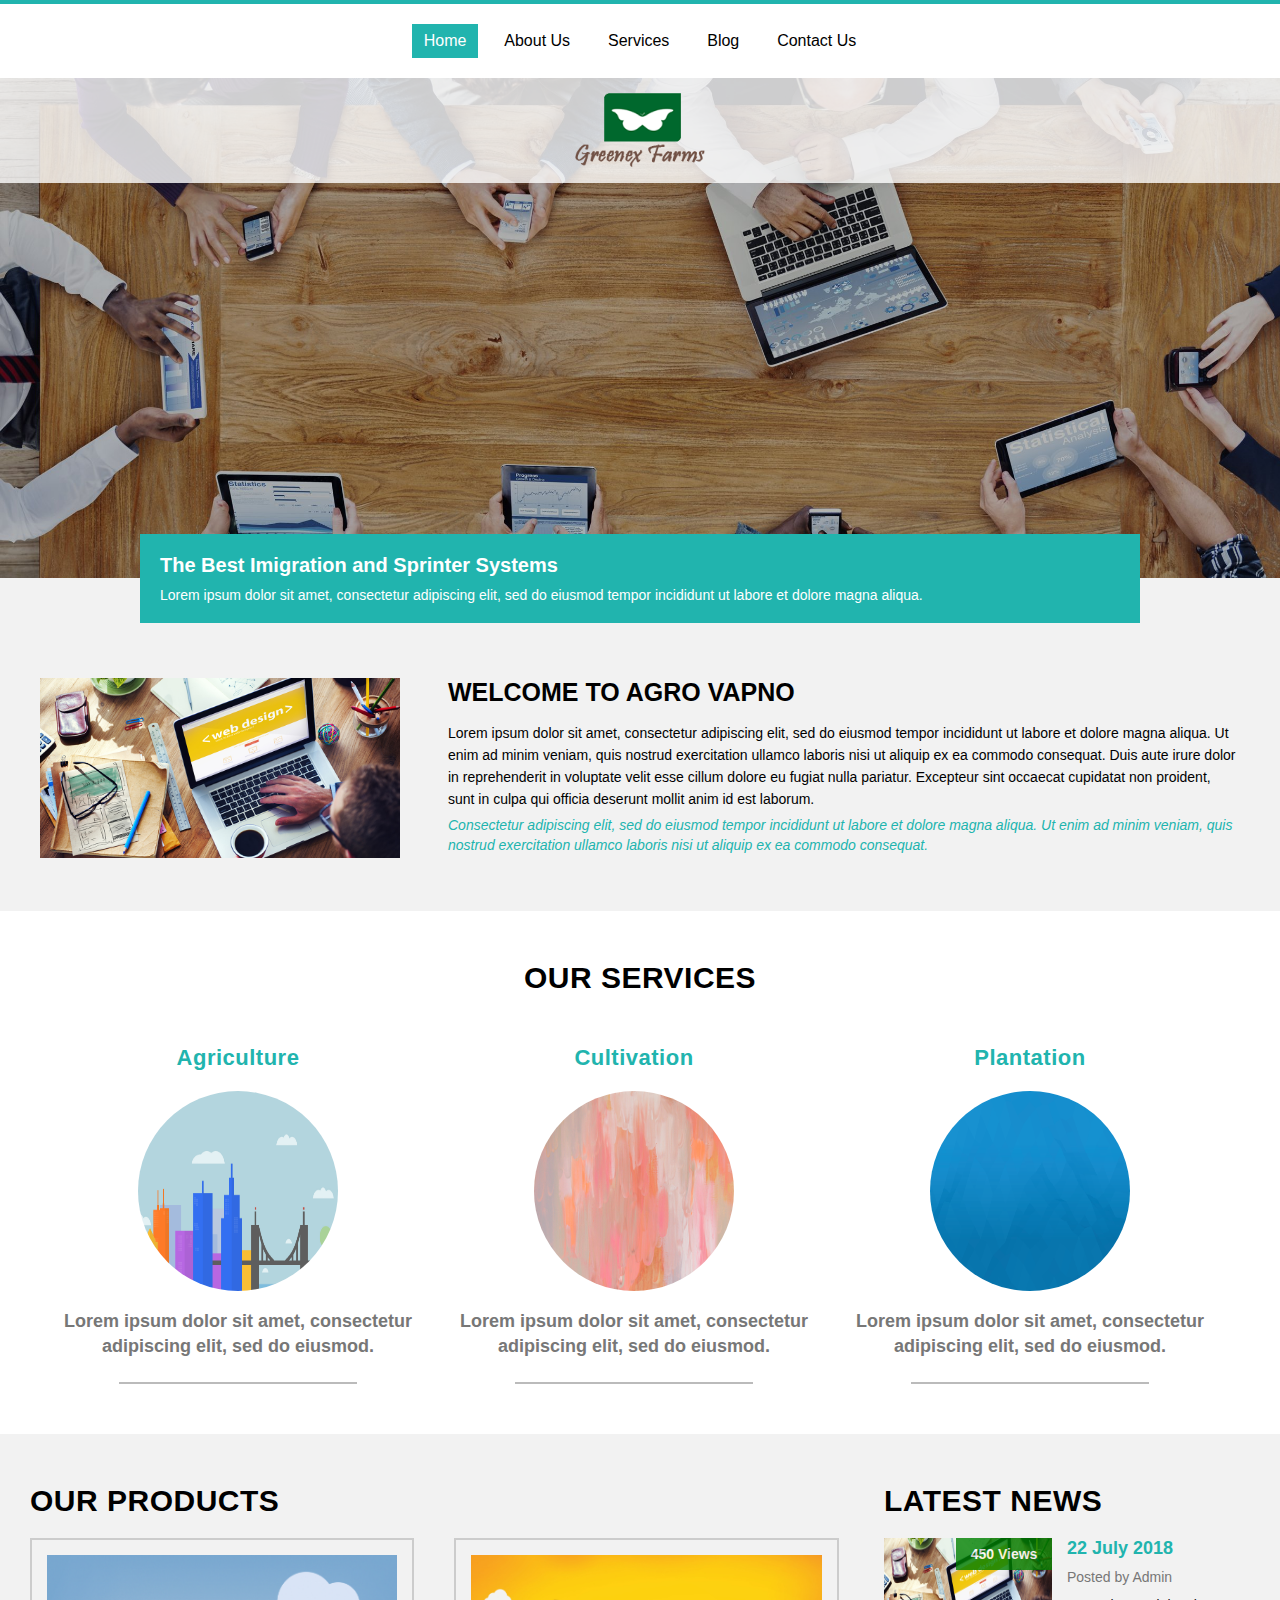
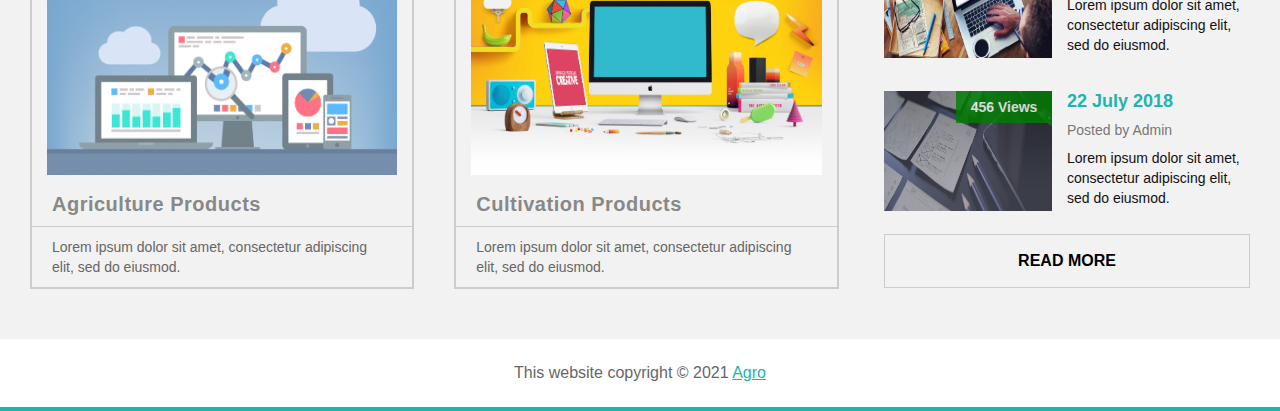
<file: index.html>
<!DOCTYPE html>
<html>
	<head>
		<title>AgroDrips - Home</title>
		<meta name="viewport" content= "width=device-width, initial-scale=1.0"> 
		<link rel="stylesheet" type="text/css" href="css/style.css">
		<link rel="stylesheet" type="text/css" href="css/responsive.css">
	</head>
	<body>

	<header class="nav">
		<ul>
			<li><a href="home.html" title="Home" class="active">Home</a></li>
			<li><a href="about-us.html" title="About Us">About Us</a></li>
			<li><a href="services.html" title="Services">Services</a></li>
			<li><a href="blog.html" title="Blog">Blog</a></li>
			<li><a href="contact-us.html" title="Contact Us">Contact Us</a></li>
		</ul>
	</header>

	<section class="banner">
		<div class="banner-logo">
			<h1 class="logo"><a href="home.html" title="Logo">Logo</a></h1>
		</div>
	</section>	
	
	<section class="banner-bottom">
		<div class="content">
			<h3>The Best Imigration and Sprinter Systems</h3>
			<p>Lorem ipsum dolor sit amet, consectetur adipiscing elit, sed do eiusmod tempor incididunt ut labore et dolore magna aliqua.</p>		
		</div>
	</section>

	<section class="about-section">
		<div class="wrapper">
			<div class="about-img">
				<img src="images/blog-banner.jpg">
			</div>
			<div class="about-cont">
				<h3>Welcome to Agro vapno</h3>
				<p>Lorem ipsum dolor sit amet, consectetur adipiscing elit, sed do eiusmod tempor incididunt ut labore et dolore magna aliqua. Ut enim ad minim veniam, quis nostrud exercitation ullamco laboris nisi ut aliquip ex ea commodo consequat. Duis aute irure dolor in reprehenderit in voluptate velit esse cillum dolore eu fugiat nulla pariatur. Excepteur sint occaecat cupidatat non proident, sunt in culpa qui officia deserunt mollit anim id est laborum.</p>
				<span>Consectetur adipiscing elit, sed do eiusmod tempor incididunt ut labore et dolore magna aliqua. Ut enim ad minim veniam, quis nostrud exercitation ullamco laboris nisi ut aliquip ex ea commodo consequat.</span>
			</div>
		</div>
	</section>

	<section class="service-section">
		<h2 class="title">Our services</h2>
		<div class="wrapper">
			<div class="services">
				<h3>Agriculture</h3>
				<img src="images/services1.jpg">
				<p>Lorem ipsum dolor sit amet, consectetur adipiscing elit, sed do eiusmod.</p>
			</div>
			<div class="services">
				<h3>Cultivation</h3>
				<img src="images/services2.jpg">
				<p>Lorem ipsum dolor sit amet, consectetur adipiscing elit, sed do eiusmod.</p>
			</div>
			<div class="services">
				<h3>Plantation</h3>
				<img src="images/services3.png">
				<p>Lorem ipsum dolor sit amet, consectetur adipiscing elit, sed do eiusmod.</p>
			</div>
		</div>
	</section>

	<section class="product-news-section bg-grey">
		<div class="products-section">
			<h3 class="title">Our Products</h3>
			<div class="products">
				<img src="images/product1.jpg">
				<h4>Agriculture Products</h4>
				<p>Lorem ipsum dolor sit amet, consectetur adipiscing elit, sed do eiusmod.</p>
			</div>
			<div class="products">
				<img src="images/product2.jpg">
				<h4>Cultivation Products</h4>
				<p>Lorem ipsum dolor sit amet, consectetur adipiscing elit, sed do eiusmod.</p>
			</div>
		</div>
		<div class="news-section">
			<h3 class="title">Latest News</h3>
			<ul>
				<li>
					<div class="news-img">
						<img src="images/blog-banner.jpg">
						<span class="views">450 Views</span>
					</div>
					<div class="news-info">
						<h5>22 July 2018</h5>
						<span>Posted by Admin</span>
						<p>Lorem ipsum dolor sit amet, consectetur adipiscing elit, sed do eiusmod.</p>
					</div>
				</li>
				<li>
					<div class="news-img">
						<img src="images/about-banner.jpg">
						<span class="views">456 Views</span>
					</div>
					<div class="news-info">
						<h5>22 July 2018</h5>
						<span>Posted by Admin</span>
						<p>Lorem ipsum dolor sit amet, consectetur adipiscing elit, sed do eiusmod.</p>
					</div>
				</li>
			</ul>
			<div class="readmore-btn">
				<a href="#" title="Read More">Read More</a>
			</div>
		</div>
	</section>
	<footer class="footer">
		<p>This website copyright &copy; 2021 <a href="home.html">Agro</a>
	</footer>

	</body>
</html>
</file>
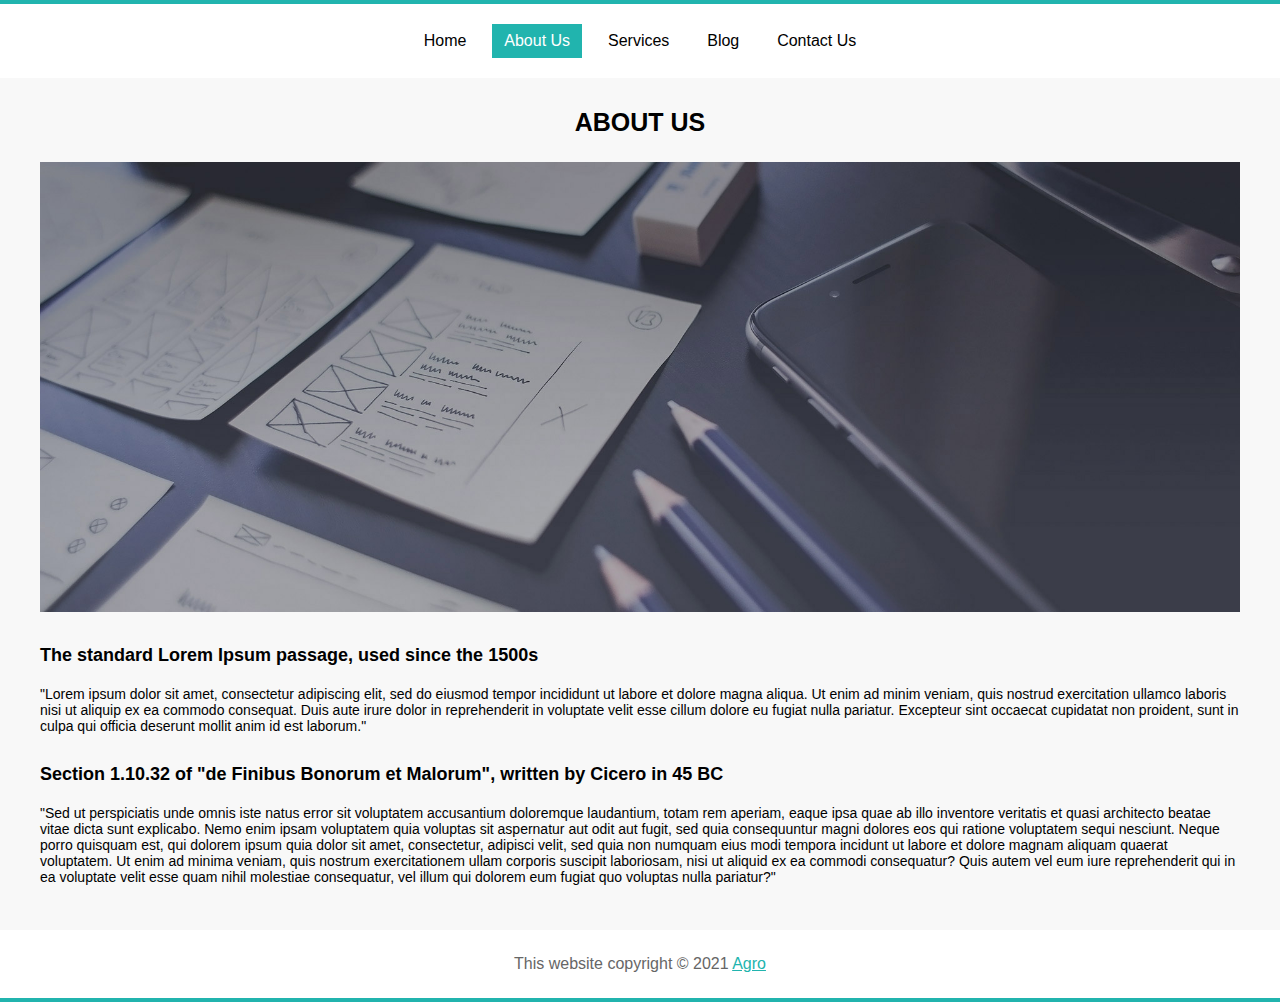
<file: about-us.html>
<!DOCTYPE html>
<html>
	<head>
		<title>AgroDrips - About Us</title>
		<meta name="viewport" content= "width=device-width, initial-scale=1.0"> 
		<link rel="stylesheet" type="text/css" href="css/style.css">
		<link rel="stylesheet" type="text/css" href="css/responsive.css">
	</head>
	<body>

	<header class="nav">
		<ul>
			<li><a href="home.html" title="Home">Home</a></li>
			<li><a href="about-us.html" title="About Us" class="active">About Us</a></li>
			<li><a href="services.html" title="Services">Services</a></li>
			<li><a href="blog.html" title="Blog">Blog</a></li>
			<li><a href="contact-us.html" title="Contact Us">Contact Us</a></li>
		</ul>
	</header>

	<section class="aboutus-section common-styles">
		<div class="wrapper">
			<h1>About us</h1>
			<img src="images/about-banner.jpg"/>
			<h3>The standard Lorem Ipsum passage, used since the 1500s</h3>
			<p>"Lorem ipsum dolor sit amet, consectetur adipiscing elit, sed do eiusmod tempor incididunt ut labore et dolore magna aliqua. Ut enim ad minim veniam, quis nostrud exercitation ullamco laboris nisi ut aliquip ex ea commodo consequat. Duis aute irure dolor in reprehenderit in voluptate velit esse cillum dolore eu fugiat nulla pariatur. Excepteur sint occaecat cupidatat non proident, sunt in culpa qui officia deserunt mollit anim id est laborum."</p>
			<h3>Section 1.10.32 of "de Finibus Bonorum et Malorum", written by Cicero in 45 BC</h3>
			<p>"Sed ut perspiciatis unde omnis iste natus error sit voluptatem accusantium doloremque laudantium, totam rem aperiam, eaque ipsa quae ab illo inventore veritatis et quasi architecto beatae vitae dicta sunt explicabo. Nemo enim ipsam voluptatem quia voluptas sit aspernatur aut odit aut fugit, sed quia consequuntur magni dolores eos qui ratione voluptatem sequi nesciunt. Neque porro quisquam est, qui dolorem ipsum quia dolor sit amet, consectetur, adipisci velit, sed quia non numquam eius modi tempora incidunt ut labore et dolore magnam aliquam quaerat voluptatem. Ut enim ad minima veniam, quis nostrum exercitationem ullam corporis suscipit laboriosam, nisi ut aliquid ex ea commodi consequatur? Quis autem vel eum iure reprehenderit qui in ea voluptate velit esse quam nihil molestiae consequatur, vel illum qui dolorem eum fugiat quo voluptas nulla pariatur?"</p>
		</div>
	</section>
	
	<footer class="footer">
		<p>This website copyright &copy; 2021 <a href="home.html">Agro</a>
	</footer>

	</body>
</html>
</file>
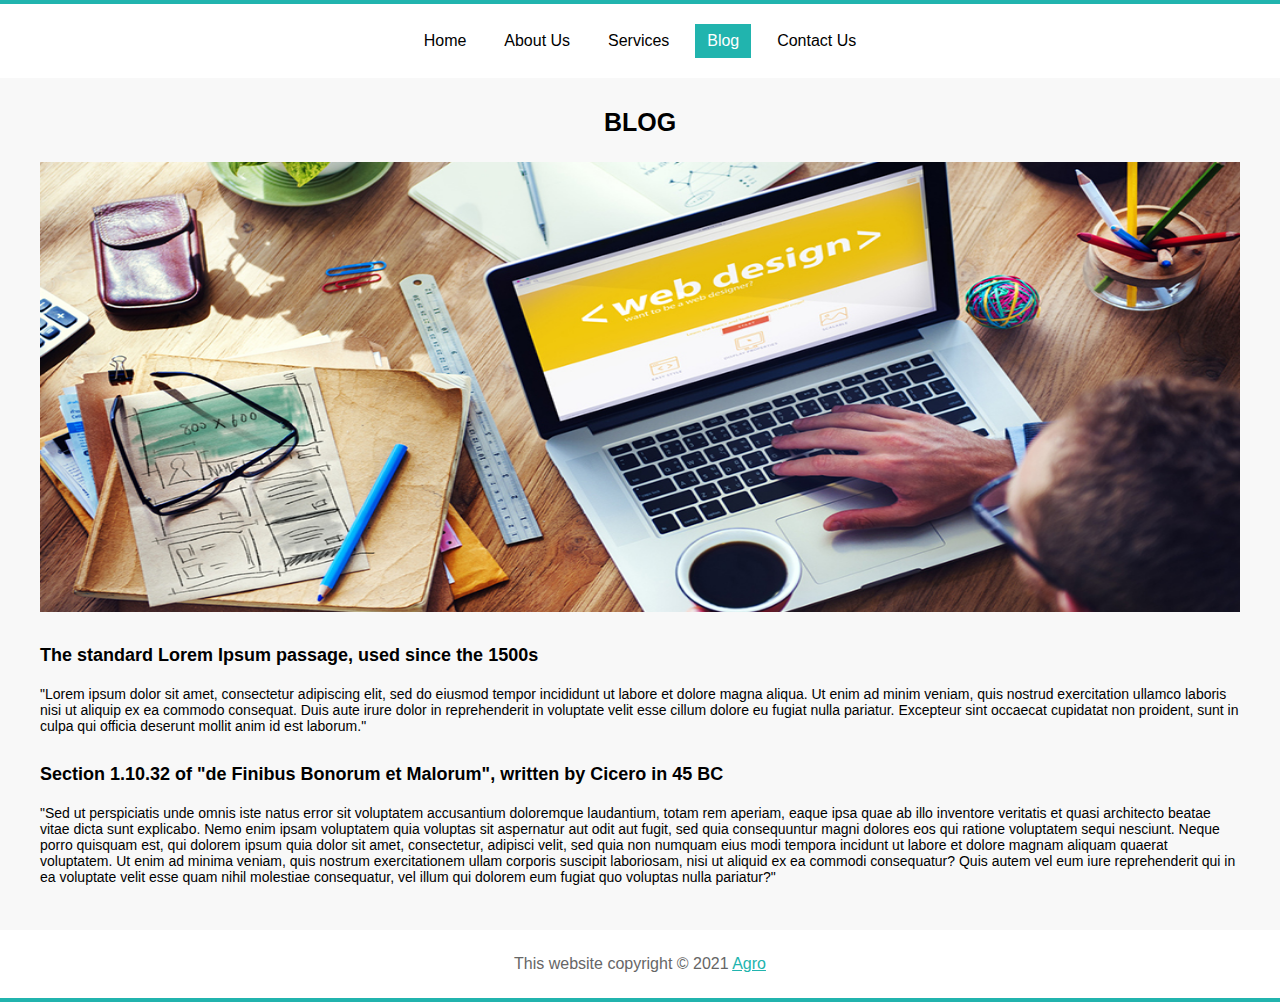
<file: blog.html>
<!DOCTYPE html>
<html>
	<head>
		<title>AgroDrips - Blog</title>
		<meta name="viewport" content= "width=device-width, initial-scale=1.0"> 
		<link rel="stylesheet" type="text/css" href="css/style.css">
		<link rel="stylesheet" type="text/css" href="css/responsive.css">
	</head>
	<body>

	<header class="nav">
		<ul>
			<li><a href="home.html" title="Home">Home</a></li>
			<li><a href="about-us.html" title="About Us">About Us</a></li>
			<li><a href="services.html" title="Services">Services</a></li>
			<li><a href="blog.html" title="Blog" class="active">Blog</a></li>
			<li><a href="contact-us.html" title="Contact Us">Contact Us</a></li>
		</ul>
	</header>

	<section class="blog-section common-styles">
		<div class="wrapper">
			<h1>Blog</h1>
			<img src="images/blog-banner.jpg"/>
			<h3>The standard Lorem Ipsum passage, used since the 1500s</h3>
			<p>"Lorem ipsum dolor sit amet, consectetur adipiscing elit, sed do eiusmod tempor incididunt ut labore et dolore magna aliqua. Ut enim ad minim veniam, quis nostrud exercitation ullamco laboris nisi ut aliquip ex ea commodo consequat. Duis aute irure dolor in reprehenderit in voluptate velit esse cillum dolore eu fugiat nulla pariatur. Excepteur sint occaecat cupidatat non proident, sunt in culpa qui officia deserunt mollit anim id est laborum."</p>
			<h3>Section 1.10.32 of "de Finibus Bonorum et Malorum", written by Cicero in 45 BC</h3>
			<p>"Sed ut perspiciatis unde omnis iste natus error sit voluptatem accusantium doloremque laudantium, totam rem aperiam, eaque ipsa quae ab illo inventore veritatis et quasi architecto beatae vitae dicta sunt explicabo. Nemo enim ipsam voluptatem quia voluptas sit aspernatur aut odit aut fugit, sed quia consequuntur magni dolores eos qui ratione voluptatem sequi nesciunt. Neque porro quisquam est, qui dolorem ipsum quia dolor sit amet, consectetur, adipisci velit, sed quia non numquam eius modi tempora incidunt ut labore et dolore magnam aliquam quaerat voluptatem. Ut enim ad minima veniam, quis nostrum exercitationem ullam corporis suscipit laboriosam, nisi ut aliquid ex ea commodi consequatur? Quis autem vel eum iure reprehenderit qui in ea voluptate velit esse quam nihil molestiae consequatur, vel illum qui dolorem eum fugiat quo voluptas nulla pariatur?"</p>
		</div>
	</section>
	
	<footer class="footer">
		<p>This website copyright &copy; 2021 <a href="home.html">Agro</a>
	</footer>

	</body>
</html>
</file>
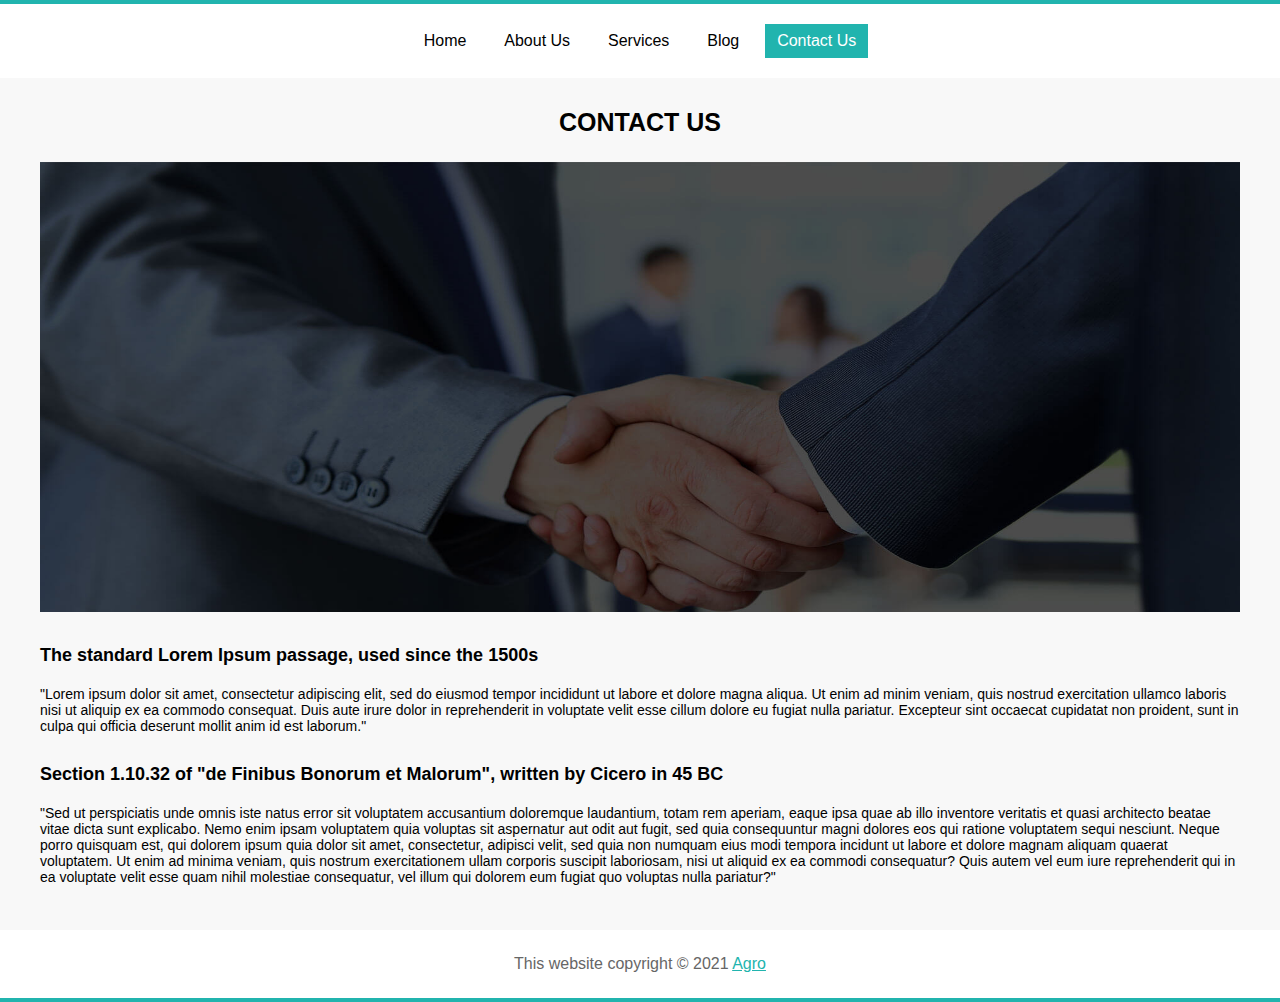
<file: contact-us.html>
<!DOCTYPE html>
<html>
	<head>
		<title>AgroDrips - Contact Us</title>
		<meta name="viewport" content= "width=device-width, initial-scale=1.0"> 
		<link rel="stylesheet" type="text/css" href="css/style.css">
		<link rel="stylesheet" type="text/css" href="css/responsive.css">
	</head>
	<body>

	<header class="nav">
		<ul>
			<li><a href="home.html" title="Home">Home</a></li>
			<li><a href="about-us.html" title="About Us">About Us</a></li>
			<li><a href="services.html" title="Services">Services</a></li>
			<li><a href="blog.html" title="Blog">Blog</a></li>
			<li><a href="contact-us.html" title="Contact Us" class="active">Contact Us</a></li>
		</ul>
	</header>

	<section class="contactus-section common-styles">
		<div class="wrapper">
			<h1>Contact us</h1>
			<img src="images/contact-banner.jpg"/>
			<h3>The standard Lorem Ipsum passage, used since the 1500s</h3>
			<p>"Lorem ipsum dolor sit amet, consectetur adipiscing elit, sed do eiusmod tempor incididunt ut labore et dolore magna aliqua. Ut enim ad minim veniam, quis nostrud exercitation ullamco laboris nisi ut aliquip ex ea commodo consequat. Duis aute irure dolor in reprehenderit in voluptate velit esse cillum dolore eu fugiat nulla pariatur. Excepteur sint occaecat cupidatat non proident, sunt in culpa qui officia deserunt mollit anim id est laborum."</p>
			<h3>Section 1.10.32 of "de Finibus Bonorum et Malorum", written by Cicero in 45 BC</h3>
			<p>"Sed ut perspiciatis unde omnis iste natus error sit voluptatem accusantium doloremque laudantium, totam rem aperiam, eaque ipsa quae ab illo inventore veritatis et quasi architecto beatae vitae dicta sunt explicabo. Nemo enim ipsam voluptatem quia voluptas sit aspernatur aut odit aut fugit, sed quia consequuntur magni dolores eos qui ratione voluptatem sequi nesciunt. Neque porro quisquam est, qui dolorem ipsum quia dolor sit amet, consectetur, adipisci velit, sed quia non numquam eius modi tempora incidunt ut labore et dolore magnam aliquam quaerat voluptatem. Ut enim ad minima veniam, quis nostrum exercitationem ullam corporis suscipit laboriosam, nisi ut aliquid ex ea commodi consequatur? Quis autem vel eum iure reprehenderit qui in ea voluptate velit esse quam nihil molestiae consequatur, vel illum qui dolorem eum fugiat quo voluptas nulla pariatur?"</p>
		</div>
	</section>
	
	<footer class="footer">
		<p>This website copyright &copy; 2021 <a href="home.html">Agro</a>
	</footer>

	</body>
</html>
</file>
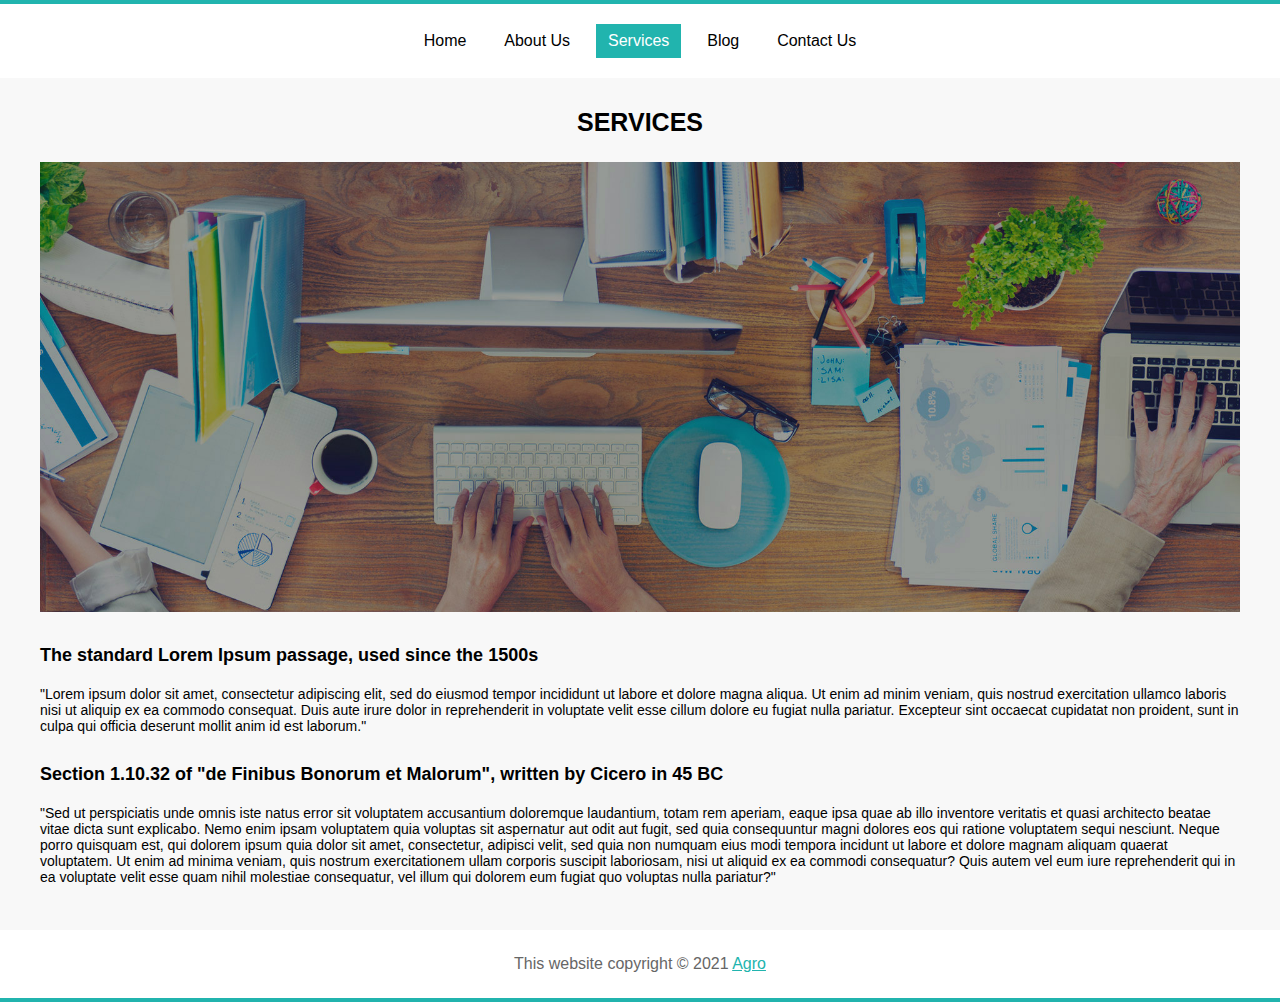
<file: services.html>
<!DOCTYPE html>
<html>
	<head>
		<title>AgroDrips - Services</title>
		<meta name="viewport" content= "width=device-width, initial-scale=1.0"> 
		<link rel="stylesheet" type="text/css" href="css/style.css">
		<link rel="stylesheet" type="text/css" href="css/responsive.css">
	</head>
	<body>

	<header class="nav">
		<ul>
			<li><a href="home.html" title="Home">Home</a></li>
			<li><a href="about-us.html" title="About Us">About Us</a></li>
			<li><a href="services.html" title="Services" class="active">Services</a></li>
			<li><a href="blog.html" title="Blog">Blog</a></li>
			<li><a href="contact-us.html" title="Contact Us">Contact Us</a></li>
		</ul>
	</header>

	<section class="services-section common-styles">
		<div class="wrapper">
			<h1>Services</h1>
			<img src="images/services-banner.jpg"/>
			<h3>The standard Lorem Ipsum passage, used since the 1500s</h3>
			<p>"Lorem ipsum dolor sit amet, consectetur adipiscing elit, sed do eiusmod tempor incididunt ut labore et dolore magna aliqua. Ut enim ad minim veniam, quis nostrud exercitation ullamco laboris nisi ut aliquip ex ea commodo consequat. Duis aute irure dolor in reprehenderit in voluptate velit esse cillum dolore eu fugiat nulla pariatur. Excepteur sint occaecat cupidatat non proident, sunt in culpa qui officia deserunt mollit anim id est laborum."</p>
			<h3>Section 1.10.32 of "de Finibus Bonorum et Malorum", written by Cicero in 45 BC</h3>
			<p>"Sed ut perspiciatis unde omnis iste natus error sit voluptatem accusantium doloremque laudantium, totam rem aperiam, eaque ipsa quae ab illo inventore veritatis et quasi architecto beatae vitae dicta sunt explicabo. Nemo enim ipsam voluptatem quia voluptas sit aspernatur aut odit aut fugit, sed quia consequuntur magni dolores eos qui ratione voluptatem sequi nesciunt. Neque porro quisquam est, qui dolorem ipsum quia dolor sit amet, consectetur, adipisci velit, sed quia non numquam eius modi tempora incidunt ut labore et dolore magnam aliquam quaerat voluptatem. Ut enim ad minima veniam, quis nostrum exercitationem ullam corporis suscipit laboriosam, nisi ut aliquid ex ea commodi consequatur? Quis autem vel eum iure reprehenderit qui in ea voluptate velit esse quam nihil molestiae consequatur, vel illum qui dolorem eum fugiat quo voluptas nulla pariatur?"</p>
		</div>
	</section>
	
	<footer class="footer">
		<p>This website copyright &copy; 2021 <a href="home.html">Agro</a>
	</footer>

	</body>
</html>
</file>
<file: css/style.css>
* {
    margin: 0;
    padding: 0;
    box-sizing: border-box;
}
body {
    font-family: arial;
    font-size: 14px;
}
ol,ul,li {
    list-style: none;
}
a {
    text-decoration: none;
}
.title {
    text-transform: uppercase;
    font-size: 30px;
    letter-spacing: 0.5px;
}
.bg-grey {
    background: #f2f2f2;
}
.wrapper {
    width: 1200px;
    max-width: 100%;
    margin:0 auto;
}
header.nav {
    text-align: center;
    padding: 20px 0;
    border-top: 4px solid #21b4ae;
}
header.nav li {
    display: inline-block;
}
header.nav li a {
    display: inline-block;
    color: #000;
    font-size: 16px;
	padding: 8px 12px;
    margin: 0 5px;
}
header.nav li a:hover, header.nav li a.active {
    background: #21b4ae;
	color: #fff;
}
.banner {
    background: url('../images/banner1.jpg') no-repeat 0 0 / cover;
    min-height: 500px;
    position: relative;
}
.banner-logo {
    text-align: center;
    background: rgba(255,255,255,0.8);
    padding: 15px 0;
}
h1.logo a {
    background: url('../images/logo.png')no-repeat 0 0 / 100%;
    height: 75px;
    display: inline-block;
    width: 130px;
    text-indent: -9999px;
}
.banner-bottom {
	position: relative;
}
.banner-bottom .content {
    position: absolute;
    bottom: -45px;
    background: #21b4ae;
    right: 0;
    left: 0;
    margin: 0 auto;
    width: 1000px;
    padding: 20px;
}
.banner-bottom .content h3 {
    font-size: 20px;
    color: #fff;
    margin-bottom: 10px;
}
.banner-bottom .content p {
    color: #fff;
}
.about-section {
    padding: 100px 0 50px;
    width: 100%;
    float: left;
    background: #f2f2f2;
}
.about-img {
    width: 30%;
    float: left;
}
.about-img img {
    width: 100%;
}
.about-cont {
    float: right;
    width: 66%;
}
.about-cont h3 {
    font-size: 25px;
    text-transform: uppercase;
    margin-bottom: 15px;
}
.about-cont p {
    line-height: 22px;
}
.about-cont span {
    color: #21b4ae;
    font-style: italic;
    line-height: 20px;
    margin-top: 5px;
    display: block;
}
.service-section {
    width: 100%;
    margin: 50px 0;
    float: left;
}
.service-section h2 {
    text-align: center;
    margin-bottom: 50px;
}
.service-section .services {
    width: 33%;
    float: left;
    text-align: center;
    position: relative;
    padding-bottom: 25px;
}
.service-section .services:after {
    position: absolute;
    content: "";
    width: 60%;
    background: #bbb;
    height: 2px;
    left: 0;
    right: 0;
    margin: 0 auto;
    bottom: 0;
}
.services h3 {
    font-size: 22px;
    color: #21b4ae;
    margin-bottom: 20px;
    letter-spacing: 0.5px;
}
.services img {
    border-radius: 100%;
    height: 200px;
    width: 200px;
    margin-bottom: 15px;
}
.services p {
    font-size: 18px;
    color: #777;
    line-height: 25px;
    font-weight: 600;
}
.product-news-section {
    width: 100%;
    float: left;
    padding: 50px 30px;
}
.product-news-section h3 {
    margin-bottom: 20px;
}
.products-section .products {
    border: 2px solid #ccc;
    width: 45%;
    float: left;
    margin-right: 40px;
}
.products-section .products:last-child {
    margin-right: 0;
}
.products-section {
    width: 70%;
    float: left;
}
.products img {
    width: 100%;
    padding: 15px;
    height: 250px;
}
.products h4 {
    padding: 0 20px 10px;
    border-bottom: 1px solid #ccc;
    font-size: 20px;
    letter-spacing: 0.5px;
    color: #888;
}
.products p {
    padding: 10px 20px;
    line-height: 20px;
    color: #666;
}
.news-section {
    width: 30%;
    float: right;
}
.news-section li {
    width: 100%;
    float: left;
    margin-bottom: 30px;
}
.news-section li:last-child {
    margin-bottom: 20px;
}
.news-img img {
    width: 100%;
    height: 120px;
}
.news-img {
    float: left;
    width: 46%;
    position: relative;
}
.news-info {
    float: right;
    width: 50%;
}
.news-info h5 {
    color: #21b4ae;
    font-weight: bold;
    font-size: 18px;
}
.news-info span {
    margin: 10px 0;
    display: block;
    color: #777;
}
.news-info p {
    line-height: 20px;
    color: #111;
}
.news-img span.views {
    position: absolute;
    top: 0;
    right: 0;
    background: green;
    padding: 8px 15px;
    color: #fff;
    font-weight: bold;
    opacity: 0.8;
}
.readmore-btn {
    width: 100%;
    display: inline-block;
    text-align: center;
}
.readmore-btn a {
    display: inline-block;
    border: 1px solid #ccc;
    width: 100%;
    padding: 17px 20px;
    font-weight: bold;
    text-transform: uppercase;
    color: #000;
    font-size: 16px;
}
.readmore-btn a:hover {
    background: #21b4ae;
    border-color: #21b4ae;
    color: #fff;
}
.common-styles {
    background: #f8f8f8;
    padding-bottom: 45px;
}
.common-styles h1 {
	font-size: 25px;
	text-align: center;
	text-transform: uppercase;
	padding: 30px 0 25px;
}
.common-styles h3 {
    margin: 30px 0 20px;
    font-size: 18px;
}
.common-styles img {
	width: 100%;
	height: 450px;
}
.footer {
    border-bottom: 4px solid #21b4ae;
    clear: both;
    padding: 25px 0;
    text-align: center;
}
.footer p {
    color: #666;
    font-size: 16px;
}
.footer p a {
    color: #21b4ae;
    text-decoration: underline;
}
</file>
<file: css/responsive.css>
@media screen and (min-width: 320px) and (max-width:767px) {
	header.nav li {
		display: inherit;
	}
	header.nav li a {
		margin-bottom: 12px;
	}
	header.nav li:last-child a {
		margin-bottom: 0;
	}
	.banner {
		min-height: 300px;
	}
	.banner-bottom .content {
		position: static;
		width: 100%;
	}
	.banner-bottom .content h3 {
		font-size: 18px;
	}
	.banner-bottom .content p {
		line-height: 22px;
	}
	.about-section {
		padding: 20px;
	}
	.wrapper {
		width: 100%;
	}
	.about-img {
		width: 100%;
	}
	.about-cont {
		width: 100%;
		margin-top: 15px;
	}
	.about-cont h3 {
		font-size: 20px;
	}
	section.service-section {
		margin: 0;
		padding: 20px;
	}
	.service-section .services {
		width: 100%;
		padding-bottom: 15px;
		margin-bottom: 30px;
	}
	.service-section h2 {
		font-size: 20px;
		margin-bottom: 25px;
	}
	.services h3 {
		font-size: 18px;
	}
	.services p {
		font-size: 14px;
		line-height: 22px;
	}
	.service-section .services:last-child {
		margin-bottom: 10px;
	}
	.product-news-section {
		padding: 20px;
	}
	.product-news-section h3 {
		font-size: 20px;
	}
	.products-section .products {
		width: 100%;
		margin: 0 0 25px;
	}
	.products-section {
		width: 100%;
	}
	.news-section {
		width: 100%;
	}
	.news-img span.views {
		font-size: 12px;
	}
	.news-info h5 {
		font-size: 16px;
	}
	.readmore-btn a {
		font-size: 14px;
	}
	.common-styles h1 {
		font-size: 20px;
		padding: 20px;
	}
	.common-styles img {
		height: inherit;
	}
	.common-styles h3, .common-styles p {
		padding: 0 20px;
	}
	.common-styles p {
		line-height: 22px;
	}
}

@media only screen and (min-device-width: 480px) and (max-device-width: 736px) {
	header.nav li {
		display: inline-block;
	}
	header.nav li a {
		margin-bottom: 0;
	}
	.service-section .services {
		width: 33%;
		padding: 0 10px 15px;
		margin-bottom: 0;
	}
	.services img {
		width: 100%;
		height: 180px;
	}
	.products-section {
		margin-bottom: 30px;
	}
	.products-section .products {
		width: 47%;
		margin: 0 10px;
	}
	.readmore-btn a {
		width: auto;
		min-width: 150px;
	}
}
@media screen and (min-device-width:768px) and (max-device-width:1023px){
   .banner-bottom .content {
		position: static;
		width: 100%;
	}
	.banner {
		min-height: 350px;
	}
	.about-section {
		padding: 30px;
	}
	.service-section {
		margin: 0;
		padding: 30px;
	}
	.service-section h2 {
		margin-bottom: 25px;
		font-size: 25px;
	}
	.services p {
		font-size: 16px;
	}
	.product-news-section h3 {
		font-size: 20px;
	}
	.products-section, .news-section {
		width: 100%;
	}
	.products-section {
		margin-bottom: 40px;
	}
	.readmore-btn a {
		width: auto;
		min-width: 150px;
	}
}
</file>
